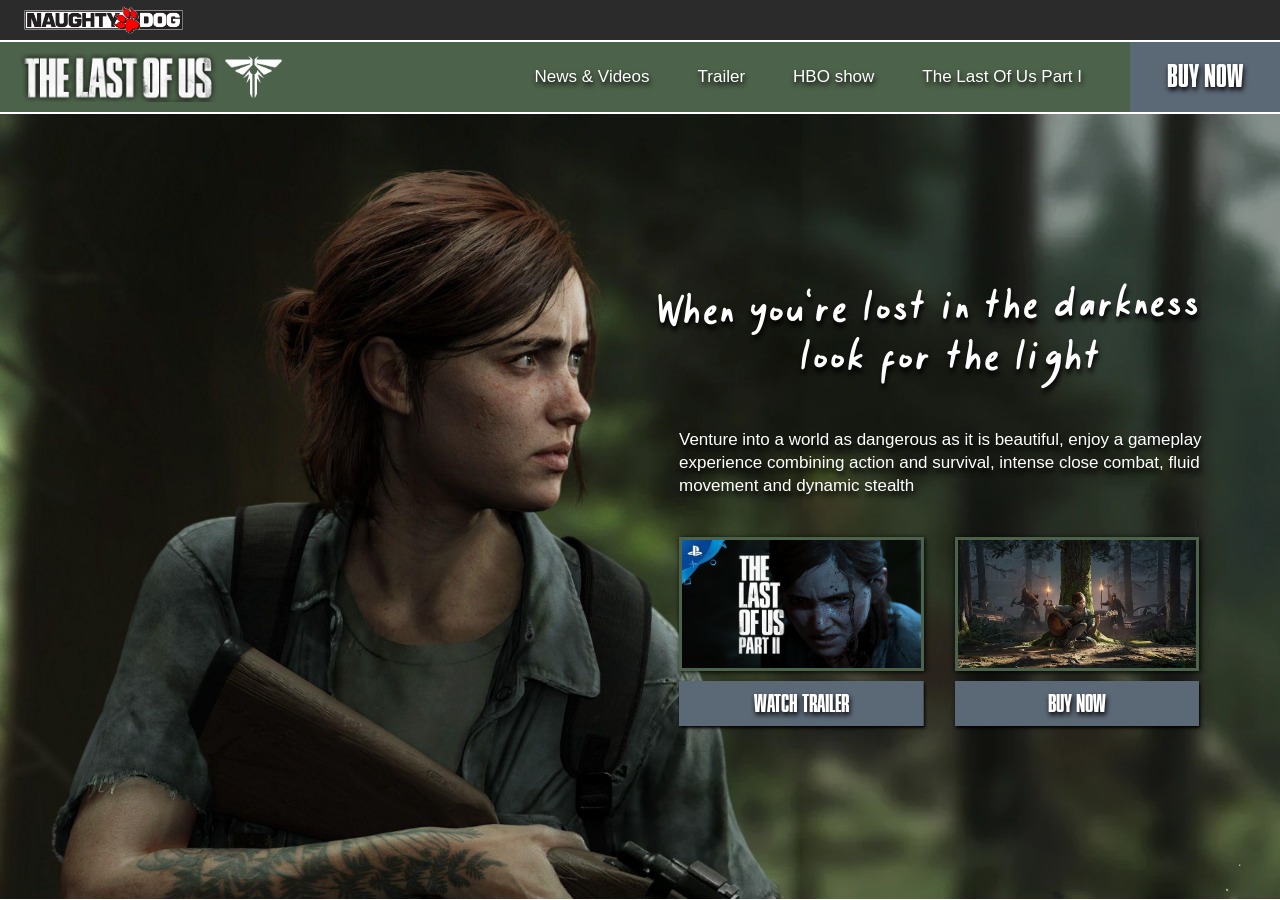
<file: index.html>
<!DOCTYPE html>
<head>
<meta charset= "utf-8">
<title>TheLastOfUs</title>
<link rel="stylesheet" type="text/css" href="TheLastOfUs.css">
<link rel="stylesheet" href="https://cdnjs.cloudflare.com/ajax/libs/font-awesome/6.3.0/css/all.min.css" integrity="sha512-SzlrxWUlpfuzQ+pcUCosxcglQRNAq/DZjVsC0lE40xsADsfeQoEypE+enwcOiGjk/bSuGGKHEyjSoQ1zVisanQ==" crossorigin="anonymous" referrerpolicy="no-referrer" />
<meta name="viewport" content="width=device-width,initial-scale=1.0">
<link rel="icon" type="image/png" href="images/The_Last_of_Us_Fireflies_Logo.svg.png" />
</head>
<body>
        
    <header>
        <div id="naughtydog">
            <img src="images/naughty_dog.png"/>
        </div>
        <nav>
            <div id="tlou">
                <img id="logo" src="images/logo.png"/>
                <img id="firefly" src="images/The_Last_of_Us_Fireflies_Logo.svg.png"/>   
            </div>
            <div id="menu">
                <ul id="ul">
                    <li><a target="_blank" href="https://www.jeuxvideo.com/jeux/ps4/jeu-412345/news/">News & Videos</a></li>
                    <li><a target="_blank" href="https://www.youtube.com/watch?v=3z64nkhNxGg">Trailer</a></li>
                    <li><a target="_blank" href="https://www.hbo.com/the-last-of-us">HBO show</a></li>
                    <li><a target="_blank" href="https://www.playstation.com/en-gb/games/the-last-of-us-part-i/">The Last Of Us Part I</a></li>
                    <button onclick='window.location.href ="https://store.playstation.com/fr-fr/concept/230079";' 
                    target="_blank" id ="btnmenu">BUY NOW</a>
                </ul>
            </div>
            <div id="menu_ham">
                <div id="bar"></div>
            </div>
        </nav>
    </header>

    <div id="hero">
        <div id="gauche"></div>
        <div id="droite">
            <div id="titre">
                <h3 class="text">When you're lost in the darkness</h3>
            
                <h3 class="text">look for the light</h3>
                
            </div>
            <div id="soustitre">
                <h4 id="st">Venture into a world as dangerous as it is beautiful, 
                    enjoy a gameplay experience combining action and survival, 
                    intense close combat, fluid movement and dynamic stealth
                </h4>
            </div>
            <div id="items">
                <div class="bloc_item" id="item1">
                    <img src="images/trailer.jpg"/>
                    <button onclick='window.location.href ="https://www.youtube.com/watch?v=3z64nkhNxGg";' 
                    class="itembtn" target="_blank" >WATCH TRAILER</button>
                </div>
                <div class="bloc_item" id="item2">
                    <img src="images/buynow.jpg"/>
                    <button onclick='window.location.href ="https://store.playstation.com/fr-fr/concept/230079";'
                    class="itembtn" target="_blank" >BUY NOW</button>
                </div>
            </div>
        </div>
    </div>
    <script src="TheLastOfUs.js"></script>
</body>
</html>
</file>
<file: TheLastOfUs.css>
@font-face {
	font-family: 'PressGothic';
	font-weight: 900;
	src: url("fonts/2651-font.otf") format('opentype'),
		url("fonts/2651-font.otf") format('truetype')
}

@font-face {
	font-family: 'manuscrit';
	font-weight: 900;
	src: url("fonts/TNanti-Demo.otf") format('opentype'),
		url("fonts/TNanti-Demo.otf") format('truetype')
}

@import url('https://fonts.googleapis.com/css2?family=Lato&display=swap');
@import url('https://fonts.googleapis.com/css2?family=Lato:wght@300;400&display=swap');

body{
    background-color: white;
    margin: 0;
    padding: 0;
    overflow-x: hidden;
}
.bd{
    animation: bk 2s ease forwards;
}
@keyframes bk {
    100%{
        background-color: #000;
    }
}

header{
    display: flex;
    flex-direction: column;
}

#naughtydog{
    height: 40px;
    background-color: #2B2B2B;
    width: 100%;
    display: flex;
    align-items: center;
}

#naughtydog img{
    height: 30px;
    width: auto;
    padding-left: 20px;
}

nav{
    margin-top: 2px;
    display: flex;
    align-items: center;
    justify-content: space-between;
    height: 70px;
    background: linear-gradient(to left, #4D624A 50%,  #000 50%) right;
    background-size: 200%;
    padding-left: 20px;
}

.nav_change{
    animation: bgposleft 4.8s ease-in-out 0.5s forwards;
}



#tlou{
    height: 100%;
    display: flex;
    align-items: center;
}

#logo{
    height: 70%;
    width: auto;
}
#firefly{
    padding-left: 5px;
    height: 60%;
    width: auto;
}

#firefly:hover{
    cursor: pointer;
}

.fyreflypulse{
    animation: pulse 1.5s ease;
}

@keyframes pulse {
    0%{
        opacity: 1;
        transform: scale(1);
    }
    50%{
        opacity: 0.5;
        transform: scale(0.8);
    }
    0%{
        opacity: 1;
        transform: scale(1);
    }
}

#menu{
    display: flex;
    align-items: center;
    height: 100%;
    transition: all 0.4s;
}

ul{
    display: flex;
    height: 100%;
    align-items: center;
    list-style-type: none;
    gap: 3em;
    transition: all 0.4s;
}

li{
    transition: all 0.5s ease;
}

li:hover{
    /*transform: translateY(-2px);*/
}

a{
    text-decoration: none;
    color: white;
    height: 100%;
    font-family: 'Lato', sans-serif;
    font-size: 17px;
    text-shadow: 1px 3px 5px black;
    transition: all 0.3s ease-in;
}

a:hover{
    font-size: 19px;
    text-shadow: 1px 5px 5px black;
}

#btnmenu{
    height: 100%;
    width: 150px;
    border: none;
    background: linear-gradient(to left, #5B6876 50%,  #730000 50%) right;
    background-size: 201%;
    font-family: 'PressGothic';
    font-size: 28px;
    color: white;
    text-shadow: 1px 3px 5px black;
    transition: all 0.2s ease;
}
.btmenu{
    animation: bgposleft 1.3s ease-out 4.3s forwards;
}


#btnmenu:hover{
    cursor: pointer;
    font-size: 30px;
}

#menu_ham{
    display: none;
}

#hero{
    background-image: url("images/test.png");
    background-size:cover;
    display: grid;
    grid-template-columns: repeat(2, 1fr);
    margin-top: 2px;
    width: 100vw;
    min-height: calc(100vh - 115px);
    overflow: hidden; 
}

.background_change{
    animation: bg 3s ease-in 0.8s forwards;
}

@keyframes bg {
    30%{
        opacity: 0;
        background-image: url("images/test.png");
    }
    40%{
        background-image: url("images/DALL·E\ 2023-03-05\ 12.19.14\ -\ A\ dark\ wall.png");
    }    
    100%{
        opacity: 1; 
        background-image: url("images/DALL·E\ 2023-03-05\ 12.19.14\ -\ A\ dark\ wall.png"); 
    }
}


#gauche{
    grid-column: 1;
    grid-row: 1;
}

#droite{
    grid-column: 2;
    grid-row: 1;
    display: flex;
    flex-direction: column;
    color: white;
    gap:1.3em;
    justify-content: center;
    padding: 4vw 60px;
}

#titre{
    font-size: 3.1vw;
    font-family: 'manuscrit';
    display: flex;
    flex-direction: column;
}

.text{
    margin: 0;
    padding: 0;
    width: max-content;
    text-shadow: 1px 5px 5px black;
}

.text:nth-child(1){
    transform: translateX(-20px) rotateZ(-1deg);

}
.text:nth-child(2){
    transform: translateX(120px) ;

}


#soustitre h4{
    font-family: 'Lato', sans-serif;
    font-size: 17px;
    font-weight: 400;
    line-height: 23px;
    text-shadow: 1px 5px 5px black;
    margin: 0;
    padding: 20px 0px;
}

#arrow1{
    width: 600px;
    height: 30px;
    padding: 0;
}
#arrow2{
    width: 600px;
    height: 30px;
    padding: 0;
}




#items{
    display: flex;
    width: 100%;
    justify-content: space-between;
}

.bloc_item{
    display: flex;
    flex-direction: column;
    width: 49%;

}

.bloc_item img{
    width: 90%;
    height: 10vw;
    border: 3px solid #4D624A;
    box-shadow: 1px 1px 5px black;
}
.blitem{
    animation: towhite 4s ease-in-out 1.5s forwards;
}
@keyframes towhite {
    100%{
        border: 3px solid white;
    }
}



.itembtn{
    margin-top: 10px;
    height:45px;
    width: calc(90% + 6px);
    border: none;
    background: linear-gradient(to left, #5B6876 50%,  #730000 50%) right;
    background-size: 201%;
    font-family: 'PressGothic';
    font-size: 22px;
    color: white;
    text-shadow: 1px 3px 5px black;
    box-shadow: 1px 2px 3px black;
    transition: all 0.2s ease-in;
}
.itbtn{
    animation: bgposleft 3.6s ease-in-out 2.2s forwards;
}
@keyframes bgposleft {
    100%{
        background-position: left;
    }
}

.itembtn:hover{
    cursor: pointer;
    font-size: 24px ;
}


@media all and (max-width: 1100px) {

    #gauche{
        display: none;
    }

    nav{
        padding-right: 20px;
    }  

    #menu{
        display: none;
    }

    #menu_ham{
        display: block;
        width: 30px;
        height: 30px;
        cursor: pointer;
        opacity: 1;
        z-index: 2;
    }

    #tlou{
        z-index: 2;
    }

    #btnmenu{
        width: 140px;
        height: 60px;
    }

    #bar, #menu_ham::before, #menu_ham::after{
        content: '';
        display: block;
        width: 100%;
        height: 3px;
        background-color: white;
        margin: 5px 0px;
    }

    .bar-active{
        opacity: 0;
    }

    .menu_ham_active::before{
        transform: rotate(-45deg) translateY(5px) translateX(-6px);
    }

    .menu_ham_active::after{
        transform: rotate(45deg) translateY(-5.6px) translateX(-6px) ;
    }

    #naughtydog{
        z-index: 2;
    }



    .menu-active{
        display: flex !important;
        position: absolute;
        top: 0;
        left: 0;
        width: 100%;
        height: calc(100vh - 114px) !important;
        margin-top: 114px;
        background-color: #2B2B2B;
        z-index: 1;
    }

    .ul-active{
        width: 100%;
        padding: 0;
        flex-direction: column;
        justify-content: center;
    }

    #hero{
        background: url("images/middle_background.jpg");
        background-size:cover;
        display: flex;
    }

    #droite{
        display: flex;
        flex-direction: column;
        padding-left: 50px;
        padding-right: 50px;
    }

    #titre{
        align-items: center;
        font-size: 35px;
    }

    .text:nth-child(1){
        transform: rotateZ(-1deg);
    }
    .text:nth-child(2){
        transform: none;
    }

    .bloc_item img{
        height: 70%;
    }

}

@media all and (max-width: 600px){
    #hero{
        background: url("images/mobile_dark_background.jpg");
        background-size:cover;
    }

    #titre{
        font-size: 27px;
        transform: translateY(-20px);
    }



}

@media all and (max-width: 500px){
    #firefly{
        display: none;
    }

    #titre{
        font-size: 20px;
    }

    #soustitre h4{
        font-size: 11px;
        line-height: 17px;
        transform: translateY(-130px);
    }

    #droite{
        justify-content: space-around;
    }

    #items{
        transform: translateY(-30px);
    }

    .bloc_item img{
        height: 19vw;
        border-width: 2px;
    }

    .itembtn{
        font-size: 17px;
    }

}
</file>
